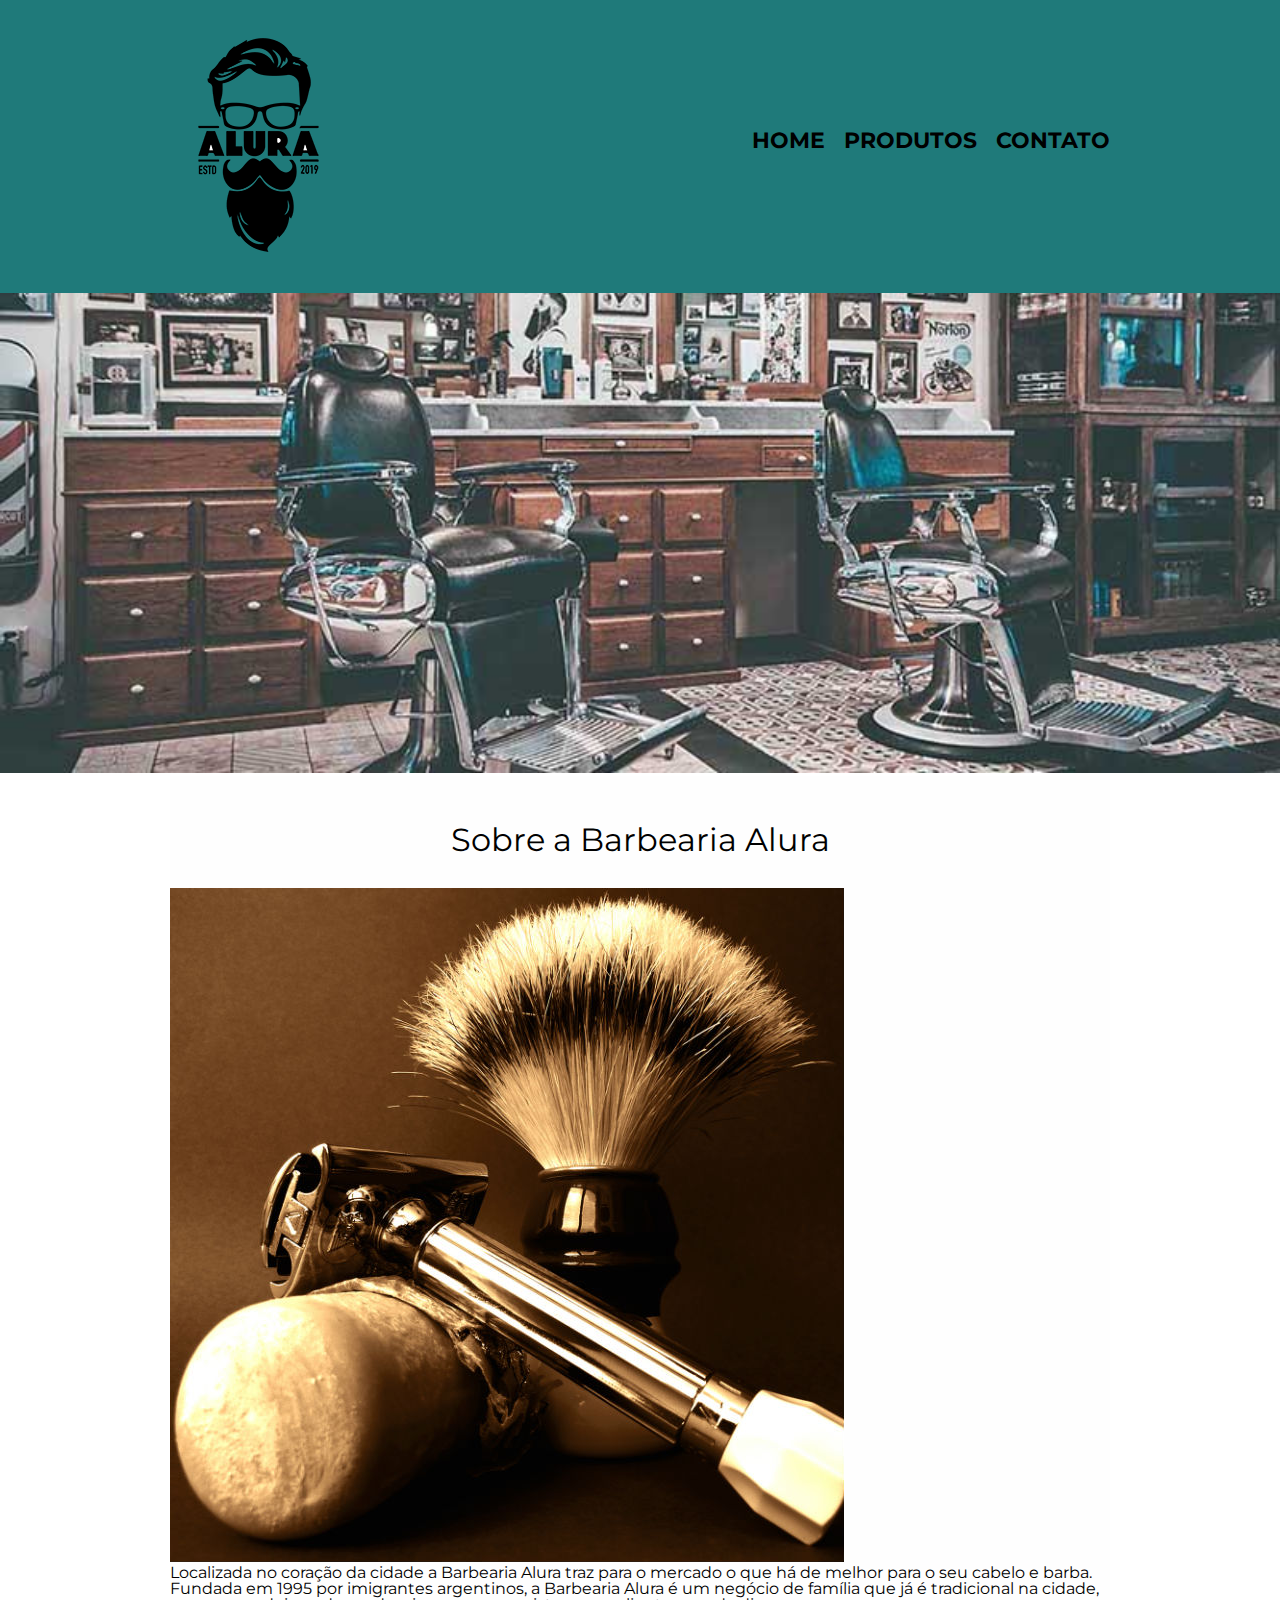
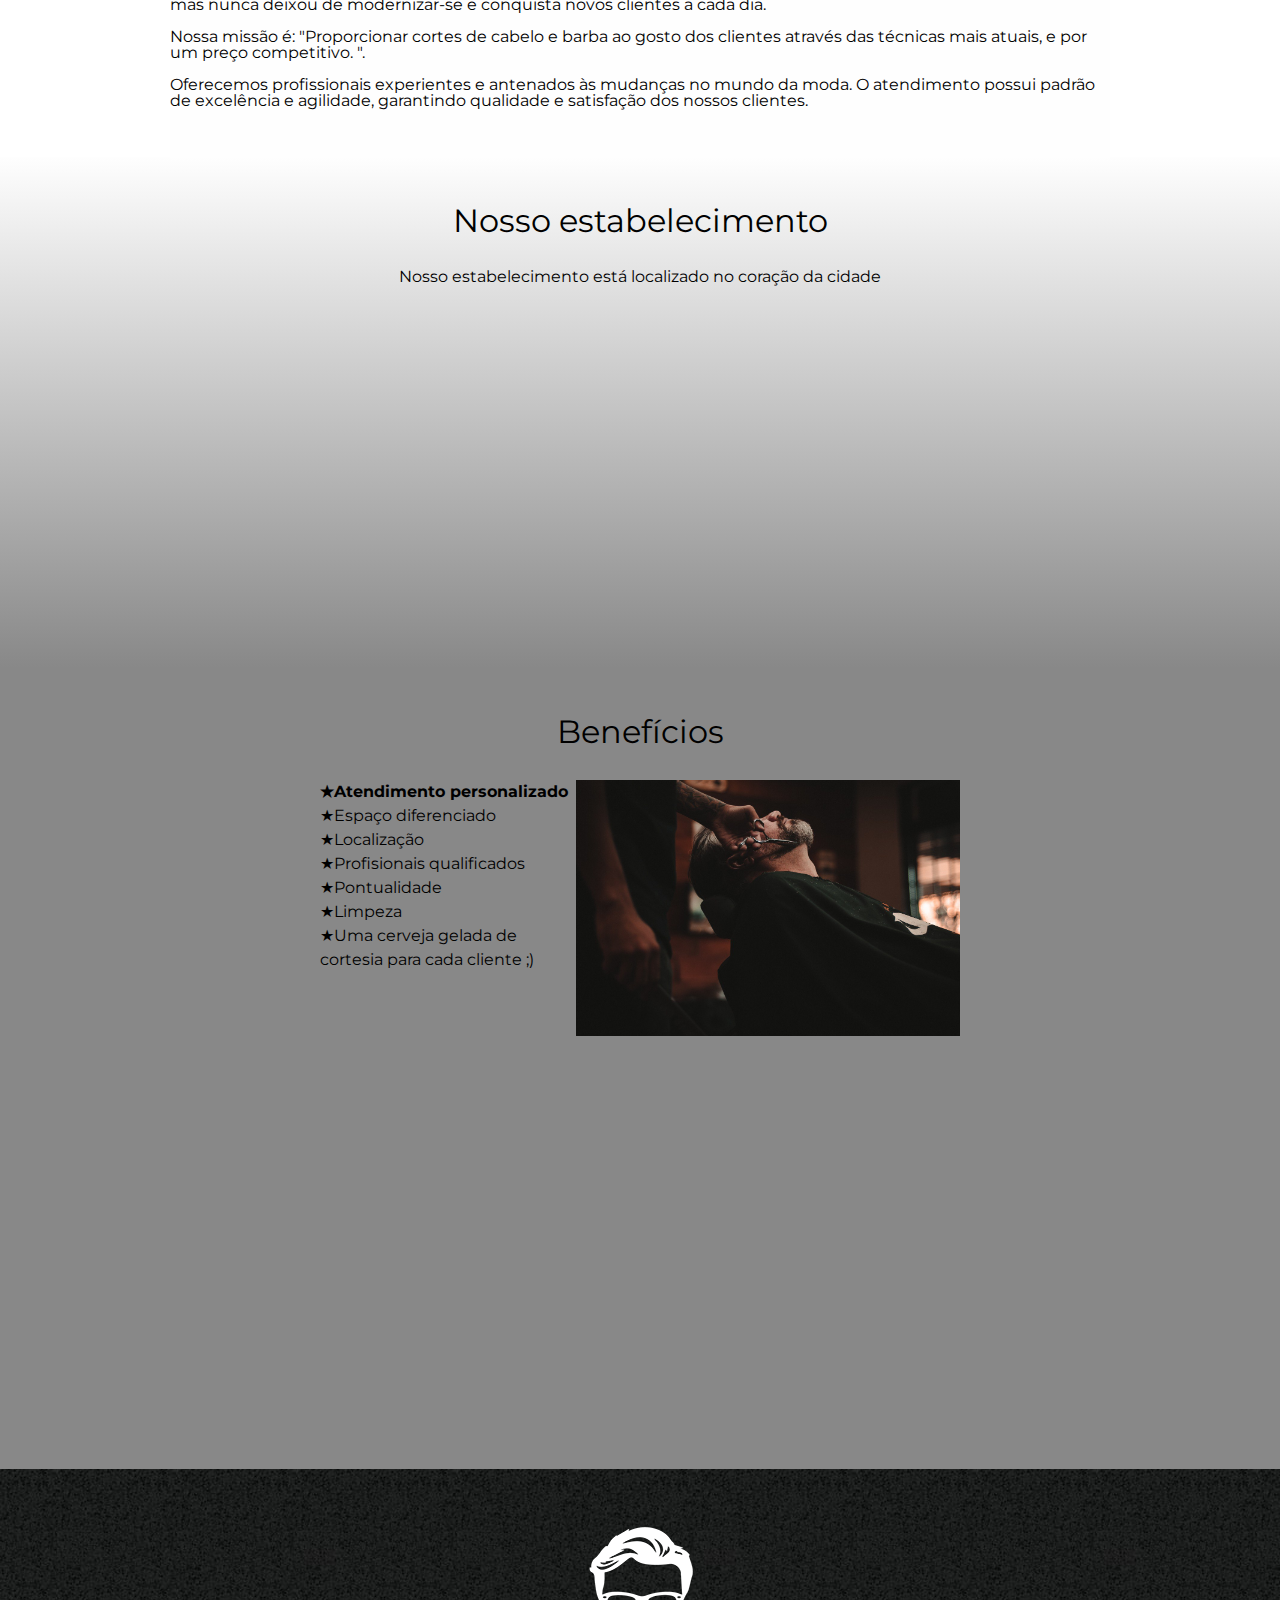
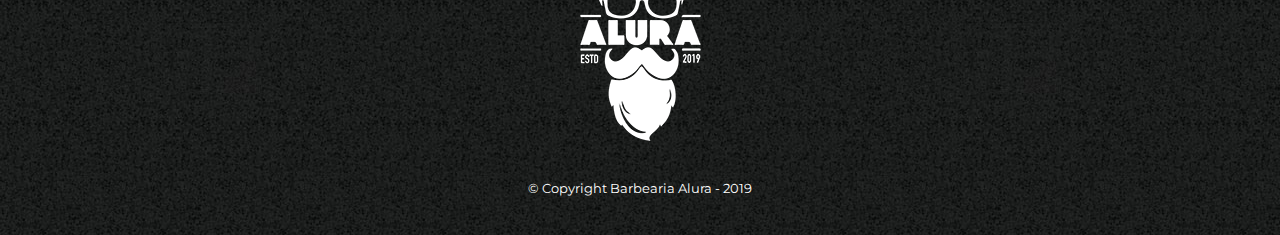
<file: index.html>
<!DOCTYPE html>
<html lang="pt-br">
    <head>
        <meta charset="UTF-8">

        <title>&#129492; Barbearia Alura</title>

        <link rel="stylesheet" href="reset.css">
        <link rel="stylesheet" href="style.css">
        <link href="https://fonts.googleapis.com/css2?family=Montserrat&display=swap" rel="stylesheet">
        
    </head>
    
    <body>
        <header>
            <div class="caixa">
                <h1><img id="logo" src="imgs/logo.png"></h1>

                <nav>
                    <ul>
                        <li><a href="index.html">Home</a></li>
                        <li><a href="produtos.html">Produtos</a></li> 
                        <li><a href="contato.html">Contato</a></li>
                    </ul>
                </nav>
            </div>
        </header>
        <img class="banner" src="imgs/banner.jpg">
        <main>
            <section class="introducao">
                <h2 class = "titulo">Sobre a Barbearia Alura</h2>

                <img class="utensilios" src="imgs/utensilios.jpg">

                <p>Localizada no coração da cidade a <strong>Barbearia Alura</strong> traz para o mercado o que há de melhor para o seu cabelo e barba. 
                Fundada em 1995 por imigrantes argentinos, a Barbearia Alura é um negócio de família que já é tradicional na cidade, 
                mas nunca deixou de modernizar-se e conquista novos clientes a cada dia.</p>
                <br>
                <p id="missao"><em>Nossa missão é: <strong>
                    "Proporcionar cortes de cabelo e barba ao gosto dos clientes através das técnicas mais atuais, e por um preço competitivo. "</strong>.</em></p>
                <br>    
                <p>Oferecemos profissionais experientes e antenados às mudanças no mundo da moda. 
                O atendimento possui padrão de excelência e agilidade, garantindo qualidade e satisfação dos nossos clientes.</p>
            </section>

            <section class="mapa">
                <h3 class="titulo">Nosso estabelecimento</h3>

                <p>Nosso estabelecimento está localizado no coração da cidade</p>

                <div class="mapa-conteudo"><iframe src="https://www.google.com/maps/embed?pb=!1m18!1m12!1m3!1d58503.23865854038!2d-46.66735159748646!3d-23.58810235126196!2m3!1f0!2f0!3f0!3m2!1i1024!2i768!4f13.1!3m3!1m2!1s0x94ce5a2b2ed7f3a1%3A0xab35da2f5ca62674!2sCaelum%20-%20Escola%20de%20Tecnologia!5e0!3m2!1spt-BR!2sbr!4v1660941175503!5m2!1spt-BR!2sbr" 
                width=100% height="300" style="border:0;" allowfullscreen="" loading="lazy" referrerpolicy="no-referrer-when-downgrade"></iframe></div>
            </section>
            
            <section class="beneficios">
                <h3 class="titulo">Benefícios</h3>
                
                <div class="conteudo-beneficios">
                <ul class="lista-beneficios">
                    <li class = "item">Atendimento personalizado</li>
                    <li class = "item">Espaço diferenciado</li>
                    <li class = "item">Localização</li>
                    <li class = "item">Profisionais qualificados</li>
                    <li class = "item">Pontualidade</li>
                    <li class = "item">Limpeza</li>
                    <li class = "item">Uma cerveja gelada de cortesia para cada cliente ;)</li>
                </ul><img src="imgs/beneficios.jpg" class="imagem-beneficios">
                </div>
                
                <div class="video">
                    <iframe width="560" height="315" src="https://www.youtube.com/embed/wcVVXUV0YUY" title="YouTube video player" frameborder="0" allow="accelerometer; autoplay; clipboard-write; encrypted-media; gyroscope; picture-in-picture" 
                    allowfullscreen></iframe>
                </div>
            </section>
        </main>
        <footer>
            <img src="imgs/logo-branco.png">
            <p class="copyright">&copy; Copyright Barbearia Alura - 2019</p>
        </footer>
    </body>
</html>
</file>
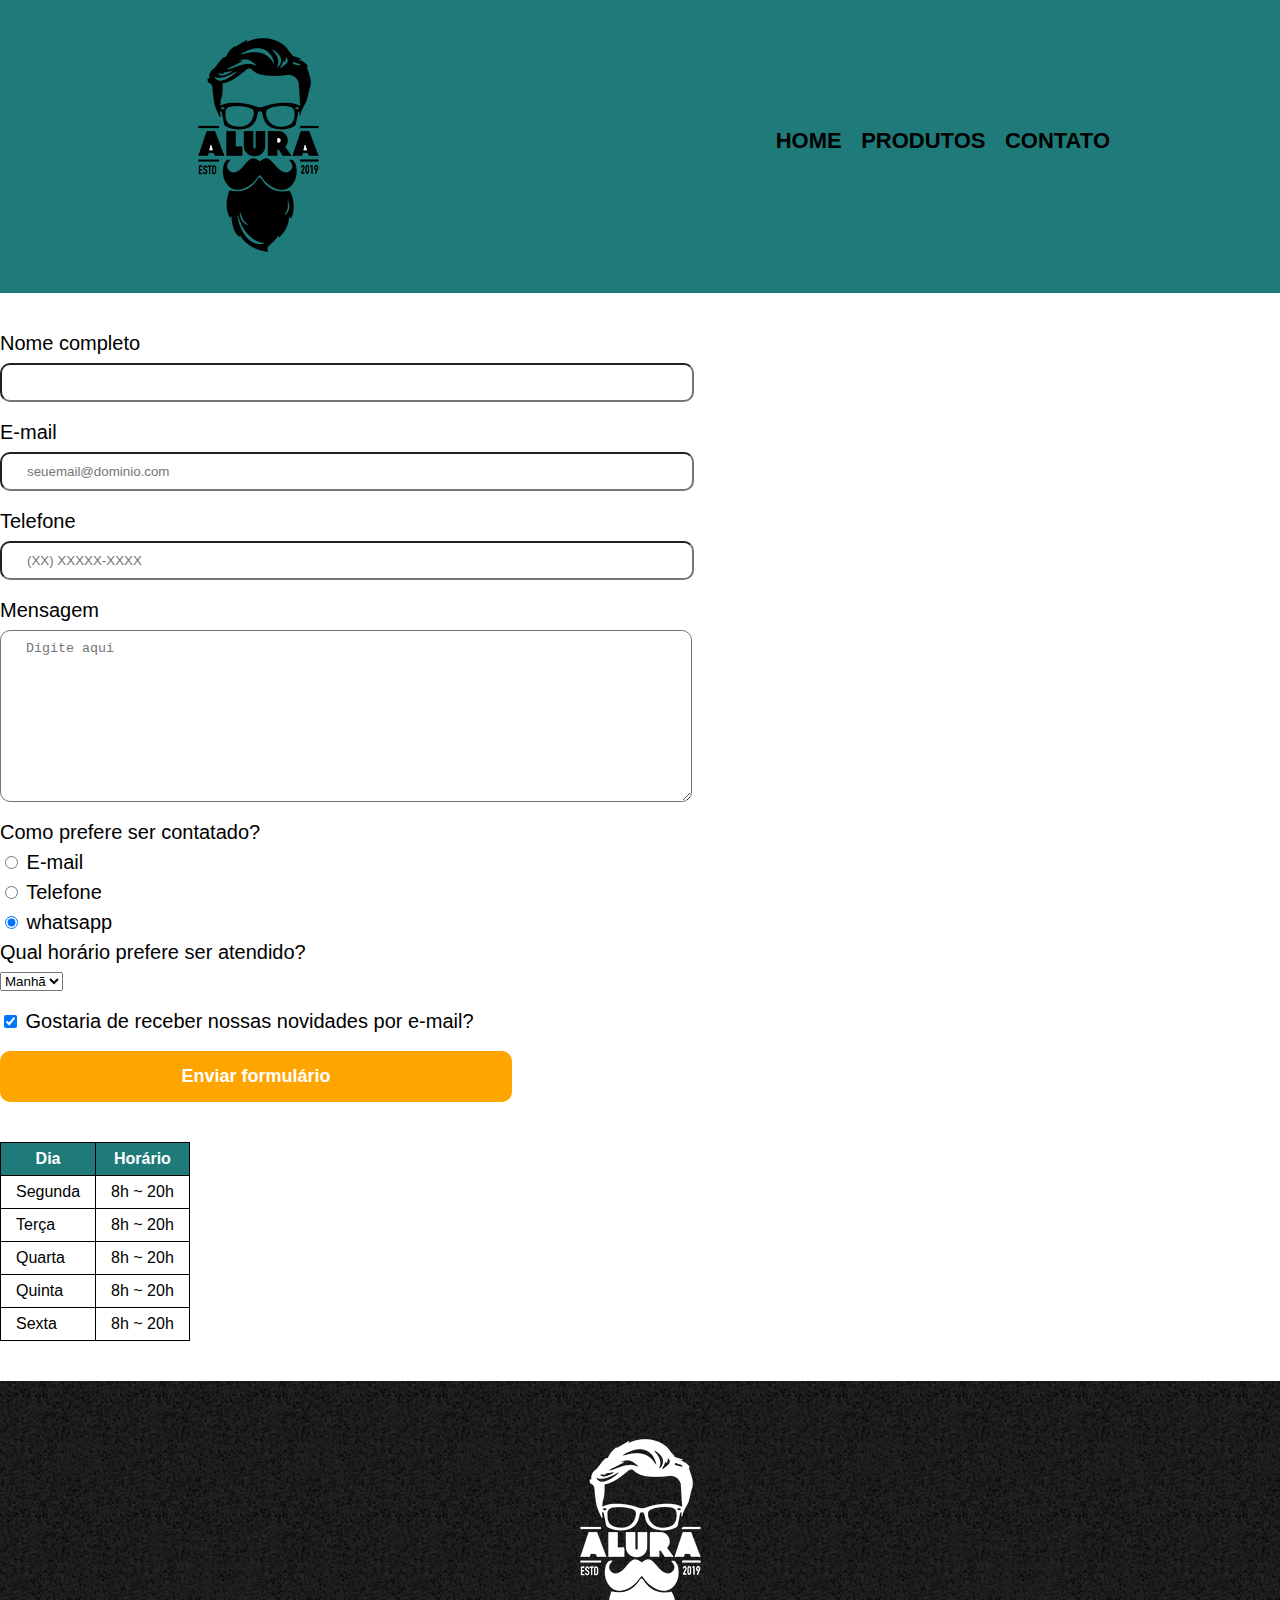
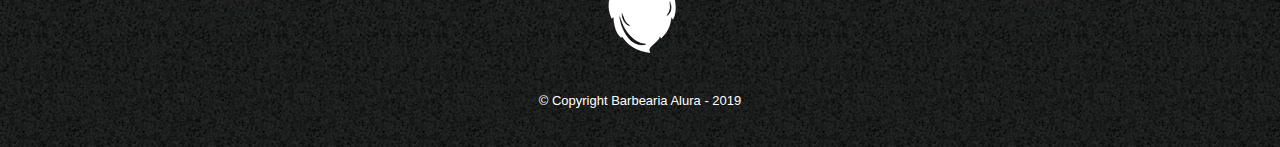
<file: contato.html>
<!DOCTYPE Html>
<html lang="pt-br">
    <head>
        <meta charset="UTF-8">
        
        <title class="tituloPagina">&#129492; Contato - Barbearia Alura</title>

        <link rel="stylesheet" href="reset.css">
        <link rel="stylesheet" href="style.css">

    </head>
    <body>
        <header>
            <div class="caixa">
                <h1><img id="logo" src="imgs/logo.png" alt="Logo da Barbearia Alura"></h1>

                <nav>
                    <ul>
                        <li><a href="index.html">Home</a></li>
                        <li><a href="produtos.html">Produtos</a></li> 
                        <li><a href="contato.html">Contato</a></li>
                    </ul>
                </nav>
            </div>
        </header>
        <main>
            <form>
                <label for="nome-completo">Nome completo</label>
                <input type="text" id="nome-completo" class="input-padrao" required>

                <label for="email">E-mail</label>
                <input type="email" id="email" class="input-padrao" required placeholder="seuemail@dominio.com">

                <label for="telefone">Telefone</label>
                <input type="tel" id="telefone" class="input-padrao" required placeholder="(XX) XXXXX-XXXX">

                <label for="mensagem">Mensagem</label>
                <textarea cols="70" rows="10" id="mensagem" class="input-padrao" required placeholder="Digite aqui"></textarea>

                <fieldset>
                    <legend>Como prefere ser contatado?</legend>
                    
                    <label for="radio-email">
                        <input type="radio" name="contato" value="email" id="radio-email">
                        E-mail
                    </label>
                
                    <label for="radio-telefone">
                        <input type="radio" name="contato" value="telefone" id="radio-telefone">
                        Telefone
                    </label>

                    <label for="radio-whatsapp">
                        <input type="radio" name="contato" value="whatsapp" id="radio-whatsapp" checked>
                        whatsapp
                    </label>
                </fieldset>
                
                <fieldset>
                    <legend>Qual horário prefere ser atendido?</legend>
                    <select>
                        <option>Manhã</option>
                        <option>Tarde</option>
                        <option>Noite</option>
                    </select>
                </fieldset>

                <label class="checkbox">
                    <input type="checkbox" checked>
                    Gostaria de receber nossas novidades por e-mail?
                </label>

                <input type="submit" value="Enviar formulário" class="enviar">
            </form>
            <table>
                <thead>
                    <tr>
                        <th>Dia</th>
                        <th>Horário</th>
                    </tr>
                </thead>
                <tbody>
                    <tr>
                        <td>Segunda</td>
                        <td>8h ~ 20h</td>
                    </tr>
                    <tr>
                        <td>Terça</td>
                        <td>8h ~ 20h</td>
                    </tr>
                    <tr>
                        <td>Quarta</td>
                        <td>8h ~ 20h</td>
                    </tr>
                    <tr>
                        <td>Quinta</td>
                        <td>8h ~ 20h</td>
                    </tr>
                    <tr>
                        <td>Sexta</td>
                        <td>8h ~ 20h</td>
                    </tr>
                </tbody>
            </table>
        </main>
        <footer>
            <img src="imgs/logo-branco.png" alt="Logo da Barbearia Alura">
            <p class="copyright">&copy; Copyright Barbearia Alura - 2019</p>
        </footer>
</file>
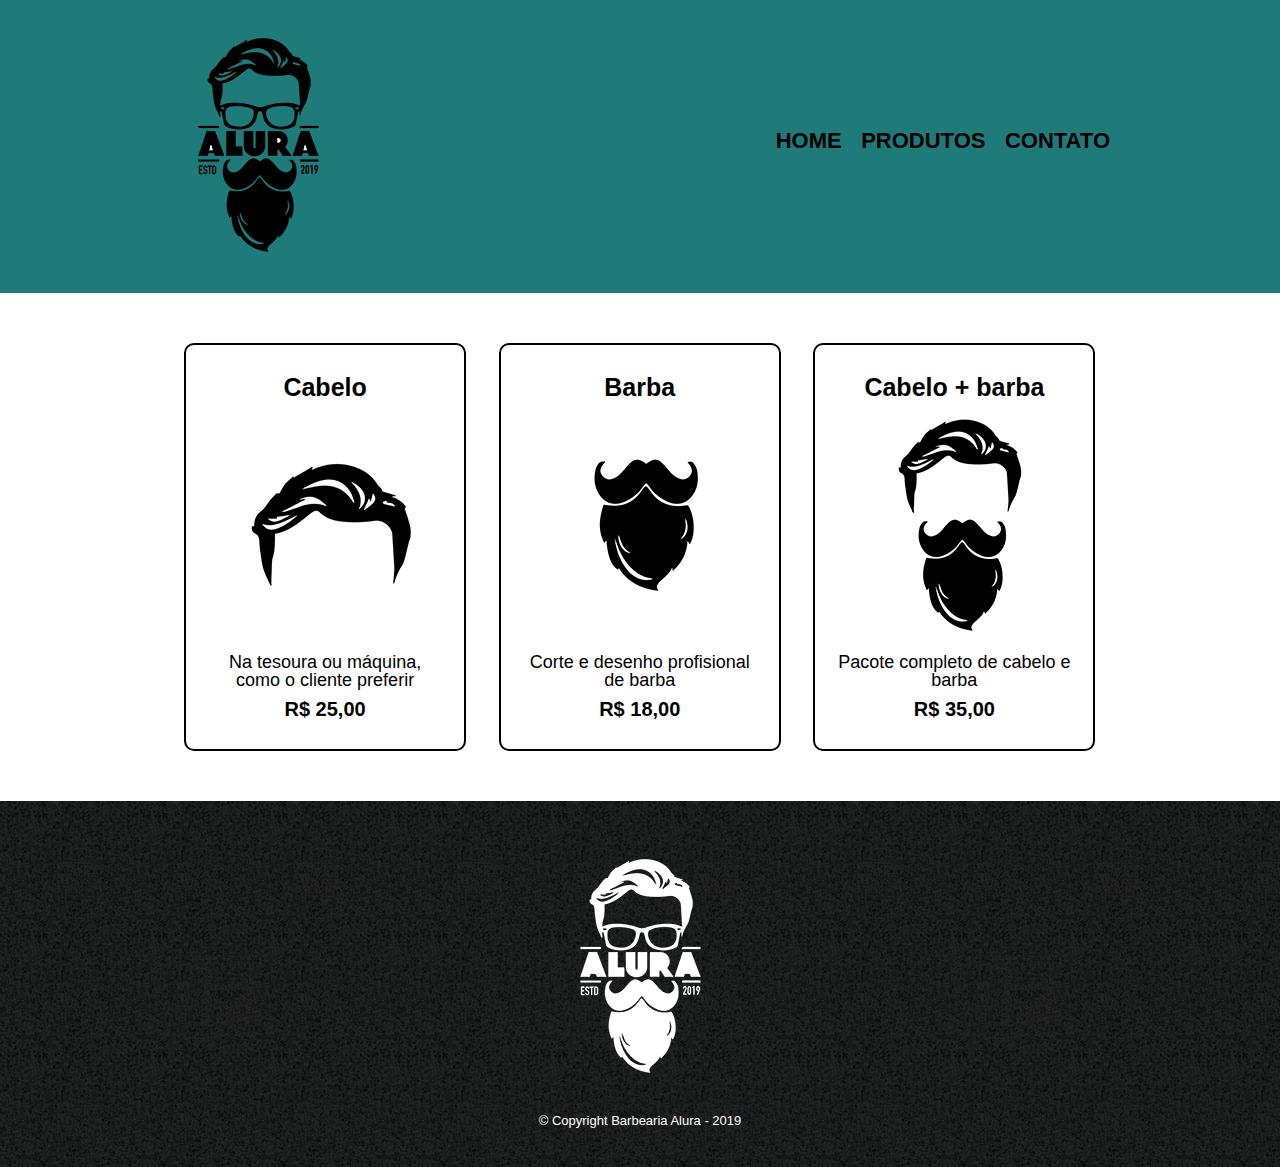
<file: produtos.html>
<!DOCTYPE Html>
<html lang="pt-br">
    <head>
        <meta charset="UTF-8">
        
        <title class="tituloPagina">&#129492; Produtos - Barbearia Alura</title>

        <link rel="stylesheet" href="reset.css">
        <link rel="stylesheet" href="style.css">

    </head>
    <body>
        <header>
            <div class="caixa">
                <h1><img id="logo" src="imgs/logo.png"></h1>

                <nav>
                    <ul>
                        <li><a href="index.html">Home</a></li>
                        <li><a href="produtos.html">Produtos</a></li> 
                        <li><a href="contato.html">Contato</a></li>
                    </ul>
                </nav>
            </div>
        </header>
        <main>
            <ul class="produtos">
                <li>
                <h2 class="nome-produto">Cabelo</h2>
                <img src="imgs/cabelo.jpg">
                <p class="descricao">Na tesoura ou máquina, como o cliente preferir</p>
                <p class="preco">R$ 25,00</p>
                </li>

                <li>
                <h2 class="nome-produto">Barba</h2>
                <img src="imgs/barba.jpg">
                <p class="descricao">Corte e desenho profisional de barba</p>
                <p class="preco">R$ 18,00</p>
                </li>

                <li>
                <h2 class="nome-produto">Cabelo + barba</h2>
                <img src="imgs/cabelo+barba.jpg">
                <p class="descricao">Pacote completo de cabelo e barba</p>
                <p class="preco">R$ 35,00</p>
                </li>
            </ul>
        </main>
        <footer>
            <img src="imgs/logo-branco.png">
            <p class="copyright">&copy; Copyright Barbearia Alura - 2019</p>
        </footer>
    </body>
</html>
</file>
<file: style.css>
body {
    font-family: 'Montserrat', sans-serif;
}

header {
    background: rgb(31, 122, 122);
    padding: 20px 0;
}

.caixa {
position: relative;
width: 940px;
margin: 0 auto;

}

nav {
    position: absolute;
    top: 110px;
    right: 0;
}

nav li {
    display: inline;
    margin: 0 0 0 15px;
}

nav a {
    text-transform: uppercase;
    color: #000000;
    font-weight: bold;
    font-size: 22px;
    text-decoration: none;
}

nav a:hover{
    color: rgb(110, 226, 43);
    text-decoration: underline;
}

.produtos {
    width: 940px;
    margin: 0 auto;
    padding: 50px 0;
}

.produtos li {
    display: inline-block;
    text-align: center;
    width: 30%;
    vertical-align: top;
    margin: 0 1.5%;
    padding: 30px 20px;
    box-sizing: border-box;
    border: 2px solid #000000;
    border-radius: 10px;
}

.produtos li:hover {
    color: rgb(31, 122, 122);
    border-color: rgb(31, 122, 122);
}

.produtos li:active{
    color: blueviolet;
    border-color: blueviolet;
}

.produtos li:hover .nome-produto{
    font-size: 30px;
}

.nome-produto {
    font-size: 25px;
    font-weight: bold;
}

.descricao {
    font-size: 18px;
}

.preco {
    font-size: 20px;
    font-weight: bold;
    margin-top: 10px;
}

footer {
    text-align: center;
    background: url(imgs/bg.jpg);
    padding: 40px 0;
}

.copyright {
    color: #ffffff;
    font-size: 13px;
    margin: 20px 0 0;
}

form {
    margin: 40px 0;
}

form label, form legend {
    display: block;
    font-size: 20px;
    margin-bottom: 10px;
}

.input-padrao {
    display: block;
    margin-bottom: 20px;
    padding: 10px 25px;
    width: 50%;
    border-radius: 10px;
}

.checkbox {
    margin: 20px 0;

}

.enviar {
    width: 40%;
    padding: 15px 0;
    font-size: 18px;
    color: white;
    font-weight: bold;
    background-color: orange;
    border: none;
    border-radius: 10px;
    transition: 1s all;
    cursor: pointer;
}

.enviar:hover {
    transform: scale(1.2);
    background-color: darkorange;
}

table {
    margin: 20px 0 40px;
}

thead {
    background: rgb(31, 122, 122);
    color: white;
    font-weight: bold;
}

td, th {
    border: 1px solid #000000;
    padding: 8px 15px;
}

/* CSS da home page */
.banner {
    width: 100%;

}

.titulo {
    text-align: center;
    font-size: 2em;
    margin-bottom: 1em;
    clear: left;
}

.introducao {
    padding: 3em 0;
    background: #fefefe;
    width: 940px;
    margin: 0 auto;
}

.mapa {
    padding: 3em 0;
    background: linear-gradient(#fefefe, #888888);
}

.mapa-conteudo {
    width: 940px;
    margin: 0 auto;
}

.mapa p {
    margin-bottom: 2em;
    text-align: center;
}

.beneficios {
    padding: 3em 0;
    background: #888888;
}

.conteudo-beneficios {
    width: 640px;
    margin: 0 auto;
}

.lista-beneficios {
    width: 40%;
    display: inline-block;
    vertical-align: top;
}

.item {
    line-height: 1.5;
}

.item:first-child {
    font-weight: bold;
}

.item:before {
    content: "★";
}

.imagem-beneficios {
    width: 60%;
}

.video {
    width: 560px;
    margin: 2em auto;
}
</file>
